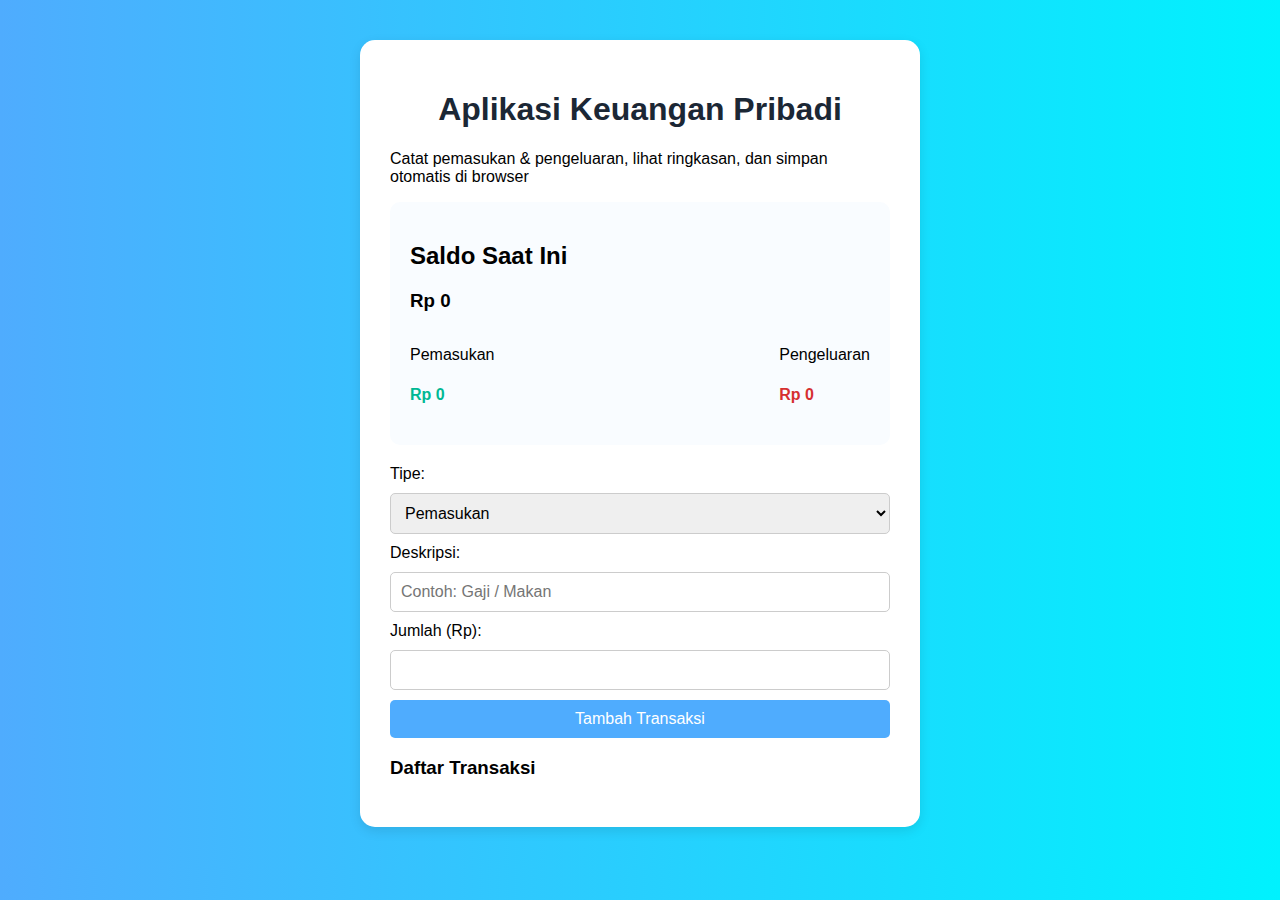
<file: index.html>
<!DOCTYPE html>
<html lang="id">
<head>
  <meta charset="UTF-8" />
  <meta name="viewport" content="width=device-width, initial-scale=1.0" />
  <title>Aplikasi Keuangan Pribadi</title>
  <link rel="stylesheet" href="style.css" />
</head>
<body>
  <div class="container">
    <h1>Aplikasi Keuangan Pribadi</h1>
    <p>Catat pemasukan & pengeluaran, lihat ringkasan, dan simpan otomatis di browser</p>

    <div class="balance-card">
      <h2>Saldo Saat Ini</h2>
      <h3 id="balance">Rp 0</h3>
      <div class="summary">
        <div class="income">
          <p>Pemasukan</p>
          <h4 id="income">Rp 0</h4>
        </div>
        <div class="expense">
          <p>Pengeluaran</p>
          <h4 id="expense">Rp 0</h4>
        </div>
      </div>
    </div>

    <form id="transaction-form">
      <label for="type">Tipe:</label>
      <select id="type" required>
        <option value="income">Pemasukan</option>
        <option value="expense">Pengeluaran</option>
      </select>

      <label for="desc">Deskripsi:</label>
      <input type="text" id="desc" placeholder="Contoh: Gaji / Makan" required />

      <label for="amount">Jumlah (Rp):</label>
      <input type="number" id="amount" required />

      <button type="submit">Tambah Transaksi</button>
    </form>

    <h3>Daftar Transaksi</h3>
    <ul id="transaction-list"></ul>
  </div>

  <script src="script.js"></script>
</body>
</html>
</file>
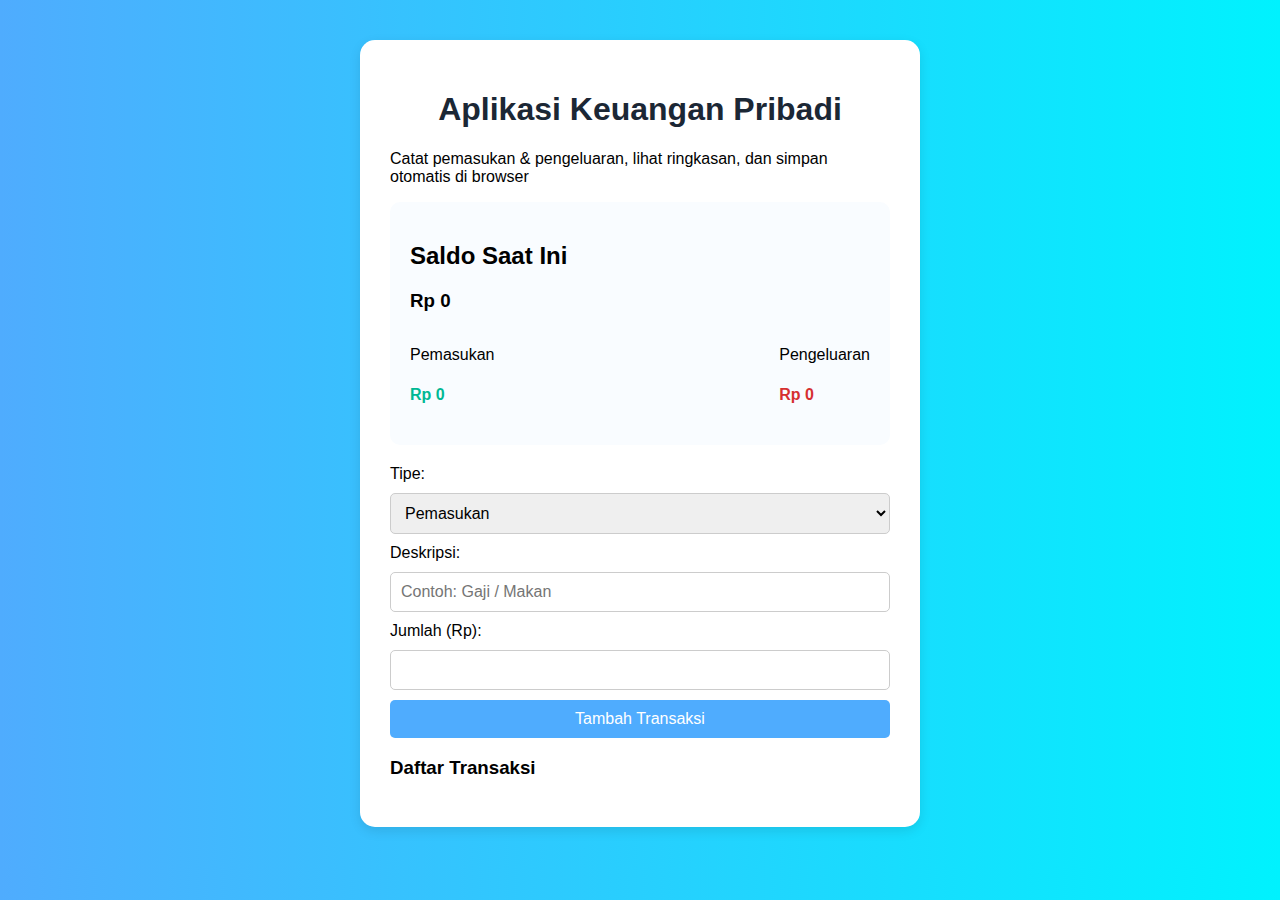
<file: aplikasi-keuangan.html>
<!DOCTYPE html>
<html lang="id">
<head>
  <meta charset="UTF-8" />
  <meta name="viewport" content="width=device-width, initial-scale=1.0" />
  <title>Aplikasi Keuangan Pribadi</title>
  <style>
    body {
      font-family: "Poppins", sans-serif;
      background: linear-gradient(90deg, #4facfe, #00f2fe);
      margin: 0;
      padding: 0;
    }

    .container {
      max-width: 500px;
      background: white;
      margin: 40px auto;
      padding: 30px;
      border-radius: 15px;
      box-shadow: 0 4px 12px rgba(0,0,0,0.1);
    }

    h1 {
      text-align: center;
      color: #1b2735;
    }

    .balance-card {
      background: #f9fcff;
      padding: 20px;
      border-radius: 10px;
      margin-bottom: 20px;
    }

    .summary {
      display: flex;
      justify-content: space-between;
    }

    .income h4 {
      color: #00b894;
    }

    .expense h4 {
      color: #d63031;
    }

    form {
      display: flex;
      flex-direction: column;
      gap: 10px;
    }

    input, select, button {
      padding: 10px;
      font-size: 1em;
      border-radius: 5px;
      border: 1px solid #ccc;
    }

    button {
      background: #4facfe;
      color: white;
      border: none;
      cursor: pointer;
      transition: 0.3s;
    }

    button:hover {
      background: #00c6ff;
    }

    ul {
      list-style: none;
      padding: 0;
    }

    li {
      background: #f8f9fa;
      margin: 5px 0;
      padding: 10px;
      border-radius: 5px;
      display: flex;
      justify-content: space-between;
      align-items: center;
    }

    li.income {
      border-left: 5px solid #00b894;
    }

    li.expense {
      border-left: 5px solid #d63031;
    }

    .delete-btn {
      background: transparent;
      border: none;
      color: #d63031;
      font-size: 1.2em;
      cursor: pointer;
      transition: 0.2s;
    }

    .delete-btn:hover {
      transform: scale(1.2);
    }

    @media (max-width: 600px) {
      .container {
        width: 90%;
        padding: 20px;
      }

      h1 {
        font-size: 1.5em;
      }

      input, select, button {
        font-size: 1em;
      }
    }
  </style>
</head>
<body>
  <div class="container">
    <h1>Aplikasi Keuangan Pribadi</h1>
    <p>Catat pemasukan & pengeluaran, lihat ringkasan, dan simpan otomatis di browser</p>

    <div class="balance-card">
      <h2>Saldo Saat Ini</h2>
      <h3 id="balance">Rp 0</h3>
      <div class="summary">
        <div class="income">
          <p>Pemasukan</p>
          <h4 id="income">Rp 0</h4>
        </div>
        <div class="expense">
          <p>Pengeluaran</p>
          <h4 id="expense">Rp 0</h4>
        </div>
      </div>
    </div>

    <form id="transaction-form">
      <label for="type">Tipe:</label>
      <select id="type" required>
        <option value="income">Pemasukan</option>
        <option value="expense">Pengeluaran</option>
      </select>

      <label for="desc">Deskripsi:</label>
      <input type="text" id="desc" placeholder="Contoh: Gaji / Makan" required />

      <label for="amount">Jumlah (Rp):</label>
      <input type="number" id="amount" required />

      <button type="submit">Tambah Transaksi</button>
    </form>

    <h3>Daftar Transaksi</h3>
    <ul id="transaction-list"></ul>
  </div>

  <script>
    const form = document.getElementById("transaction-form");
    const typeEl = document.getElementById("type");
    const descEl = document.getElementById("desc");
    const amountEl = document.getElementById("amount");
    const listEl = document.getElementById("transaction-list");
    const balanceEl = document.getElementById("balance");
    const incomeEl = document.getElementById("income");
    const expenseEl = document.getElementById("expense");

    let transactions = JSON.parse(localStorage.getItem("transactions")) || [];

    function updateSummary() {
      const income = transactions
        .filter(t => t.type === "income")
        .reduce((sum, t) => sum + t.amount, 0);

      const expense = transactions
        .filter(t => t.type === "expense")
        .reduce((sum, t) => sum + t.amount, 0);

      const balance = income - expense;

      incomeEl.textContent = `Rp ${income}`;
      expenseEl.textContent = `Rp ${expense}`;
      balanceEl.textContent = `Rp ${balance}`;
    }

    function renderTransactions() {
      listEl.innerHTML = "";
      transactions.forEach((t, index) => {
        const li = document.createElement("li");
        li.classList.add(t.type);
        li.innerHTML = `
          <span>${t.desc} - Rp ${t.amount}</span>
          <button class="delete-btn" onclick="deleteTransaction(${index})">❌</button>
        `;
        listEl.appendChild(li);
      });
    }

    function deleteTransaction(index) {
      if (confirm("Hapus transaksi ini?")) {
        transactions.splice(index, 1);
        localStorage.setItem("transactions", JSON.stringify(transactions));
        renderTransactions();
        updateSummary();
      }
    }

    form.addEventListener("submit", (e) => {
      e.preventDefault();

      const transaction = {
        type: typeEl.value,
        desc: descEl.value,
        amount: parseInt(amountEl.value)
      };

      transactions.push(transaction);
      localStorage.setItem("transactions", JSON.stringify(transactions));

      form.reset();
      renderTransactions();
      updateSummary();
    });

    renderTransactions();
    updateSummary();
  </script>
</body>
</html>
</file>
<file: style.css>
body {
  font-family: "Poppins", sans-serif;
  background: linear-gradient(90deg, #4facfe, #00f2fe);
  margin: 0;
  padding: 0;
}

.container {
  max-width: 500px;
  background: white;
  margin: 40px auto;
  padding: 30px;
  border-radius: 15px;
  box-shadow: 0 4px 12px rgba(0,0,0,0.1);
}

h1 {
  text-align: center;
  color: #1b2735;
}

.balance-card {
  background: #f9fcff;
  padding: 20px;
  border-radius: 10px;
  margin-bottom: 20px;
}

.summary {
  display: flex;
  justify-content: space-between;
}

.income h4 {
  color: #00b894;
}

.expense h4 {
  color: #d63031;
}

form {
  display: flex;
  flex-direction: column;
  gap: 10px;
}

input, select, button {
  padding: 10px;
  font-size: 1em;
  border-radius: 5px;
  border: 1px solid #ccc;
}

button {
  background: #4facfe;
  color: white;
  border: none;
  cursor: pointer;
  transition: 0.3s;
}

button:hover {
  background: #00c6ff;
}

ul {
  list-style: none;
  padding: 0;
}

li {
  background: #f8f9fa;
  margin: 5px 0;
  padding: 10px;
  border-radius: 5px;
  display: flex;
  justify-content: space-between;
  align-items: center;
}

li.income {
  border-left: 5px solid #00b894;
}

li.expense {
  border-left: 5px solid #d63031;
}

.delete-btn {
  background: transparent;
  border: none;
  color: #d63031;
  font-size: 1.2em;
  cursor: pointer;
  transition: 0.2s;
}

.delete-btn:hover {
  transform: scale(1.2);
}
</file>
